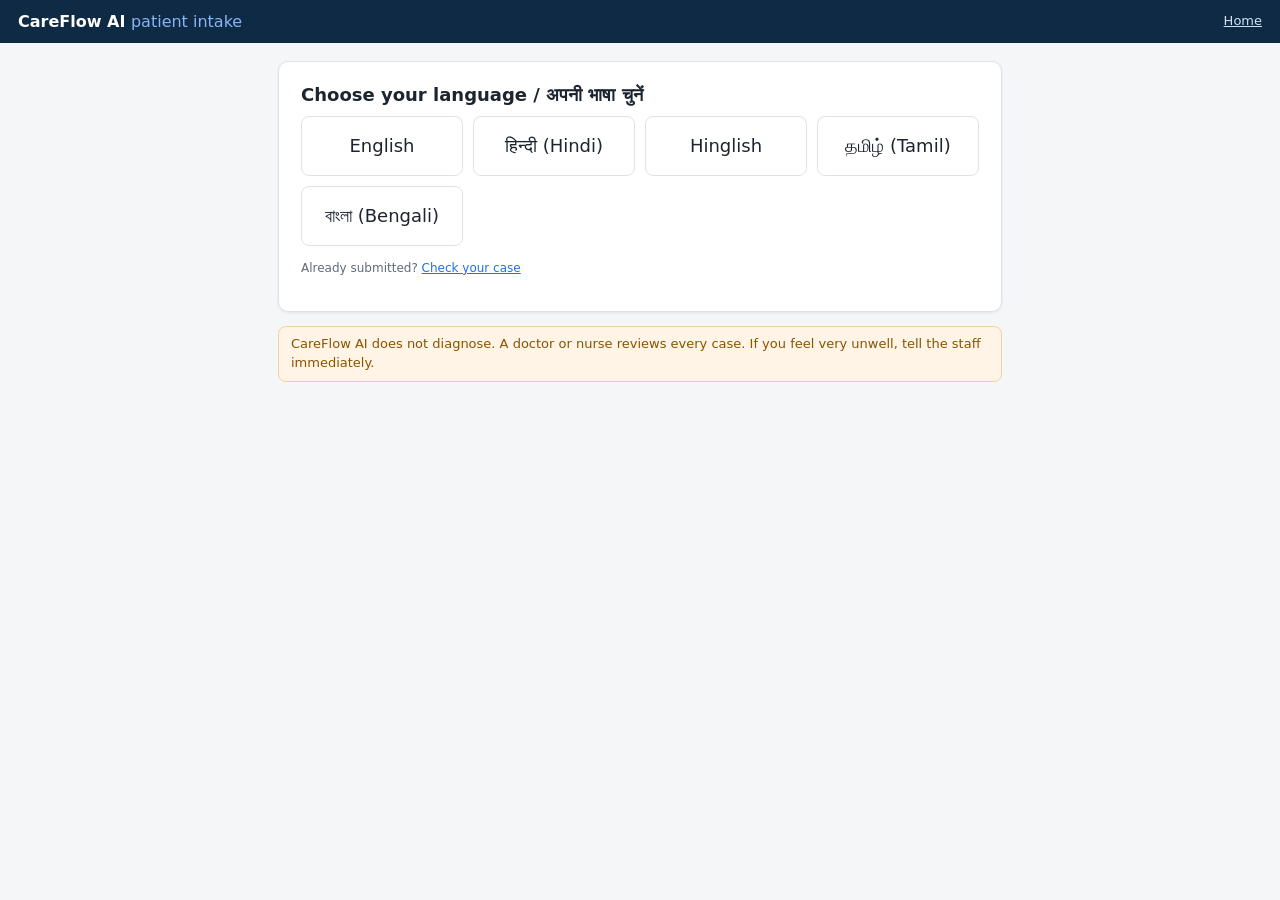
<file: static/intake.html>
<!doctype html>
<html lang="en">
<head>
  <meta charset="utf-8">
  <meta name="viewport" content="width=device-width, initial-scale=1">
  <title>CareFlow Intake</title>
  <link rel="stylesheet" href="/static/css/styles.css">
</head>
<body>
  <div class="topbar"><div class="brand">CareFlow AI <span>patient intake</span></div>
    <div class="who"><a href="/static/index.html" style="color:#cfe0f5">Home</a></div></div>
  <div class="kiosk">
    <!-- Step 1: language -->
    <div class="panel" id="step-lang">
      <h2>Choose your language / अपनी भाषा चुनें</h2>
      <div class="lang-grid" id="lang-grid"></div>
      <p class="small muted" style="margin-top:14px">Already submitted? <a href="#" id="go-status">Check your case</a></p>
    </div>

    <!-- Step 2: consent -->
    <div class="panel hidden" id="step-consent">
      <h2 data-t="consent_title"></h2>
      <div id="consent-box"></div>
      <p class="small muted" id="rights"></p>
      <div class="row"><button id="consent-back" data-t="back"></button><button class="primary" id="consent-next" data-t="next"></button></div>
    </div>

    <!-- Step 3: details -->
    <div class="panel hidden" id="step-details">
      <h2 data-t="details_title"></h2>
      <div class="row">
        <div class="grow"><label data-t="name"></label><input id="p-name" autocomplete="off"></div>
        <div style="width:110px"><label data-t="age"></label><input id="p-age" type="number" min="0" max="120" step="0.1"></div>
        <div style="width:150px"><label data-t="sex"></label>
          <select id="p-sex"><option value=""></option><option value="F">F</option><option value="M">M</option><option value="O">Other</option></select></div>
      </div>
      <label data-t="describe"></label>
      <textarea id="p-text" data-tp="describe_ph"></textarea>
      <label data-t="voice"></label>
      <div class="row">
        <button id="rec-btn" data-t="record"></button>
        <span id="rec-state" class="muted small"></span>
        <audio id="rec-audio" controls class="hidden"></audio>
      </div>
      <label data-t="reports"></label>
      <input type="file" id="p-files" multiple accept=".pdf,image/*,audio/*">
      <p class="small muted" data-t="reports_hint"></p>
      <div class="row" style="margin-top:14px"><button id="details-back" data-t="back"></button>
        <button class="primary big" id="submit" data-t="submit"></button></div>
      <p class="small" id="submit-err" style="color:var(--bad)"></p>
    </div>

    <!-- Step 4: status / follow-up loop -->
    <div class="panel hidden" id="step-status">
      <h2 data-t="thanks"></h2>
      <p id="st-message" class="big"></p>
      <p data-t="your_codes"></p>
      <div class="row"><span class="codebox" id="st-code"></span><span class="codebox" id="st-access"></span></div>
      <p class="small muted" data-t="keep_codes"></p>
      <div id="st-questions"></div>
      <hr style="border:none;border-top:1px solid var(--line);margin:18px 0">
      <div class="row"><button id="st-withdraw" data-t="withdraw"></button><button class="danger" id="st-erase" data-t="erase"></button></div>
    </div>

    <div class="panel hidden" id="step-lookup">
      <h2>Check your case</h2>
      <div class="row"><input id="lk-code" placeholder="Case code (CF-XXXXX)"><input id="lk-access" placeholder="Access code (6 digits)">
        <button class="primary" id="lk-go">Open</button></div>
    </div>
    <p class="disclaimer small">CareFlow AI does not diagnose. A doctor or nurse reviews every case. If you feel very unwell, tell the staff immediately.</p>
  </div>
<script src="/static/js/common.js"></script>
<script>
const T = {
  en: { consent_title: 'Your consent', back: 'Back', next: 'Continue', details_title: 'Tell us what is wrong', name: 'Name', age: 'Age (years)', sex: 'Sex',
        describe: 'Describe the problem in your own words', describe_ph: 'e.g. chest pain since 1 hour, sweating...', voice: 'Or record a voice note',
        record: 'Start recording', stop: 'Stop recording', reports: 'Attach reports or prescriptions (photo or PDF)', reports_hint: 'Optional. Lab reports, discharge summaries, prescriptions.',
        submit: 'Submit', thanks: 'Thank you', your_codes: 'Your case code and access code:', keep_codes: 'Keep these codes. You need them to answer questions, withdraw consent or delete your data.',
        questions: 'The care team has a few questions', answer: 'Send answer', withdraw: 'Withdraw consent', erase: 'Delete my data', need_consent: 'Please accept the required consent to continue.',
        need_input: 'Please type a message, record a voice note or attach a report.', confirm_erase: 'Delete all your data permanently?' },
  hi: { consent_title: 'आपकी सहमति', back: 'वापस', next: 'आगे', details_title: 'अपनी समस्या बताएं', name: 'नाम', age: 'उम्र (साल)', sex: 'लिंग',
        describe: 'अपनी समस्या अपने शब्दों में लिखें', describe_ph: 'जैसे: एक घंटे से सीने में दर्द, पसीना...', voice: 'या आवाज़ में रिकॉर्ड करें',
        record: 'रिकॉर्डिंग शुरू करें', stop: 'रिकॉर्डिंग रोकें', reports: 'रिपोर्ट या पर्चा लगाएं (फोटो या PDF)', reports_hint: 'वैकल्पिक।',
        submit: 'जमा करें', thanks: 'धन्यवाद', your_codes: 'आपका केस कोड और एक्सेस कोड:', keep_codes: 'ये कोड संभाल कर रखें।',
        questions: 'देखभाल टीम के कुछ सवाल', answer: 'जवाब भेजें', withdraw: 'सहमति वापस लें', erase: 'मेरा डेटा हटाएं', need_consent: 'आगे बढ़ने के लिए आवश्यक सहमति दें।',
        need_input: 'कृपया संदेश लिखें, आवाज़ रिकॉर्ड करें या रिपोर्ट लगाएं।', confirm_erase: 'क्या आप अपना सारा डेटा हमेशा के लिए हटाना चाहते हैं?' },
  'hi-en': { consent_title: 'Aapki sehmati', back: 'Wapas', next: 'Aage', details_title: 'Apni takleef batayein', name: 'Naam', age: 'Umar (saal)', sex: 'Ling',
        describe: 'Apni takleef apne shabdon mein likhein', describe_ph: 'jaise: 1 ghante se seene mein dard, pasina...', voice: 'Ya awaaz mein record karein',
        record: 'Recording shuru karein', stop: 'Recording rokein', reports: 'Report ya parcha lagayein (photo ya PDF)', reports_hint: 'Optional.',
        submit: 'Submit karein', thanks: 'Dhanyavaad', your_codes: 'Aapka case code aur access code:', keep_codes: 'Yeh codes sambhaal kar rakhein.',
        questions: 'Care team ke kuch sawaal', answer: 'Jawab bhejein', withdraw: 'Sehmati wapas lein', erase: 'Mera data delete karein', need_consent: 'Aage badhne ke liye zaroori sehmati dein.',
        need_input: 'Kripya message likhein, awaaz record karein ya report lagayein.', confirm_erase: 'Kya aap apna saara data hamesha ke liye delete karna chahte hain?' },
  ta: { consent_title: 'உங்கள் ஒப்புதல்', back: 'பின்', next: 'தொடர்', details_title: 'உங்கள் பிரச்சனையைச் சொல்லுங்கள்', name: 'பெயர்', age: 'வயது', sex: 'பாலினம்',
        describe: 'உங்கள் பிரச்சனையை உங்கள் சொந்த வார்த்தைகளில் எழுதுங்கள்', describe_ph: 'எ.கா: 4 நாட்களாக இருமல்...', voice: 'அல்லது குரல் பதிவு செய்யுங்கள்',
        record: 'பதிவு தொடங்கு', stop: 'பதிவை நிறுத்து', reports: 'அறிக்கைகளை இணைக்கவும் (புகைப்படம் அல்லது PDF)', reports_hint: 'விருப்பத்தேர்வு.',
        submit: 'சமர்ப்பி', thanks: 'நன்றி', your_codes: 'உங்கள் கேஸ் குறியீடு மற்றும் அணுகல் குறியீடு:', keep_codes: 'இந்தக் குறியீடுகளைப் பத்திரமாக வைத்திருங்கள்.',
        questions: 'பராமரிப்புக் குழுவின் சில கேள்விகள்', answer: 'பதில் அனுப்பு', withdraw: 'ஒப்புதலைத் திரும்பப் பெறு', erase: 'என் தரவை நீக்கு', need_consent: 'தொடர தேவையான ஒப்புதலை அளிக்கவும்.',
        need_input: 'செய்தி எழுதவும், குரல் பதிவு செய்யவும் அல்லது அறிக்கையை இணைக்கவும்.', confirm_erase: 'உங்கள் எல்லா தரவையும் நிரந்தரமாக நீக்கவா?' },
  bn: { consent_title: 'আপনার সম্মতি', back: 'পিছনে', next: 'এগিয়ে যান', details_title: 'আপনার সমস্যা বলুন', name: 'নাম', age: 'বয়স', sex: 'লিঙ্গ',
        describe: 'নিজের ভাষায় সমস্যাটি লিখুন', describe_ph: 'যেমন: ২ দিন ধরে জ্বর আর কাশি...', voice: 'অথবা ভয়েস রেকর্ড করুন',
        record: 'রেকর্ডিং শুরু', stop: 'রেকর্ডিং বন্ধ', reports: 'রিপোর্ট বা প্রেসক্রিপশন যোগ করুন (ছবি বা PDF)', reports_hint: 'ঐচ্ছিক।',
        submit: 'জমা দিন', thanks: 'ধন্যবাদ', your_codes: 'আপনার কেস কোড ও অ্যাক্সেস কোড:', keep_codes: 'এই কোডগুলি সংরক্ষণ করুন।',
        questions: 'কেয়ার টিমের কিছু প্রশ্ন', answer: 'উত্তর পাঠান', withdraw: 'সম্মতি প্রত্যাহার', erase: 'আমার তথ্য মুছুন', need_consent: 'এগোতে প্রয়োজনীয় সম্মতি দিন।',
        need_input: 'অনুগ্রহ করে বার্তা লিখুন, ভয়েস রেকর্ড করুন বা রিপোর্ট যোগ করুন।', confirm_erase: 'আপনার সব তথ্য স্থায়ীভাবে মুছে ফেলবেন?' },
};
let lang = 'en', recorder = null, chunks = [], recBlob = null, consentState = {}, current = null, pollTimer = null;
const $ = id => document.getElementById(id);
const t = k => (T[lang] && T[lang][k]) || T.en[k];
function show(id) { for (const s of ['step-lang', 'step-consent', 'step-details', 'step-status', 'step-lookup']) $(s).classList.toggle('hidden', s !== id); }
function applyT() {
  document.querySelectorAll('[data-t]').forEach(el => el.textContent = t(el.dataset.t));
  document.querySelectorAll('[data-tp]').forEach(el => el.placeholder = t(el.dataset.tp));
}
for (const [code, name] of Object.entries(CF.langs)) {
  const b = document.createElement('button'); b.textContent = name;
  b.onclick = async () => { lang = code; applyT(); await loadConsent(); show('step-consent'); };
  $('lang-grid').appendChild(b);
}
async function loadConsent() {
  const c = await CF.api('/api/consent?lang=' + encodeURIComponent(lang));
  consentState = { version: c.version };
  $('consent-box').innerHTML = Object.entries(c.scopes).map(([k, s]) =>
    `<label class="check"><input type="checkbox" data-scope="${esc(k)}"> <span>${esc(s.text)}${s.required ? ' <b>*</b>' : ''}</span></label>`).join('');
  $('rights').textContent = c.rights;
}
$('consent-back').onclick = () => show('step-lang');
$('consent-next').onclick = () => {
  document.querySelectorAll('[data-scope]').forEach(cb => consentState[cb.dataset.scope] = cb.checked);
  if (!consentState.triage) { alert(t('need_consent')); return; }
  show('step-details');
};
$('details-back').onclick = () => show('step-consent');
$('rec-btn').onclick = async () => {
  if (recorder && recorder.state === 'recording') { recorder.stop(); return; }
  try {
    const stream = await navigator.mediaDevices.getUserMedia({ audio: true });
    recorder = new MediaRecorder(stream); chunks = [];
    recorder.ondataavailable = e => chunks.push(e.data);
    recorder.onstop = () => {
      recBlob = new Blob(chunks, { type: recorder.mimeType || 'audio/webm' });
      $('rec-audio').src = URL.createObjectURL(recBlob); $('rec-audio').classList.remove('hidden');
      $('rec-state').textContent = `${(recBlob.size / 1024).toFixed(0)} KB`; $('rec-btn').textContent = t('record');
      stream.getTracks().forEach(tr => tr.stop());
    };
    recorder.start(); $('rec-btn').textContent = t('stop'); $('rec-state').innerHTML = '<span class="rec-dot"></span>';
  } catch (e) { $('rec-state').textContent = 'Microphone not available: ' + e.message; }
};
$('submit').onclick = async () => {
  const text = $('p-text').value.trim(), files = $('p-files').files;
  if (!text && !recBlob && !files.length) { $('submit-err').textContent = t('need_input'); return; }
  const fd = new FormData();
  fd.append('patient', JSON.stringify({ name: $('p-name').value, age: $('p-age').value, sex: $('p-sex').value }));
  fd.append('consent', JSON.stringify(consentState)); fd.append('language', lang);
  if (text) fd.append('text', text);
  if (recBlob) fd.append('files', recBlob, 'voice-note.' + (recBlob.type.includes('ogg') ? 'ogg' : 'webm'));
  for (const f of files) fd.append('files', f);
  $('submit').disabled = true; $('submit-err').textContent = '';
  try {
    const r = await CF.api('/api/intake/patient', { method: 'POST', body: fd });
    current = { code: r.code, access: r.access_code };
    $('st-code').textContent = r.code; $('st-access').textContent = r.access_code; $('st-message').textContent = r.message || '';
    show('step-status'); poll();
  } catch (e) { $('submit-err').textContent = e.message; }
  $('submit').disabled = false;
};
async function poll() {
  clearTimeout(pollTimer);
  if (!current) return;
  try {
    const s = await CF.api(`/api/patient/${encodeURIComponent(current.code)}?access=${encodeURIComponent(current.access)}`);
    lang = s.language || lang; applyT();
    $('st-code').textContent = current.code; $('st-access').textContent = current.access;
    $('st-message').textContent = s.status === 'withdrawn' ? 'Consent withdrawn.' : (s.message || '');
    const box = $('st-questions');
    if (s.questions.length) {
      box.innerHTML = `<h3>${esc(t('questions'))}</h3>` + s.questions.map((q, i) =>
        `<div class="panel"><p class="big">${esc(q.text)}</p><div class="row"><input id="ans-${i}" class="grow">
         <button class="primary" data-i="${i}">${esc(t('answer'))}</button></div></div>`).join('');
      box.querySelectorAll('button[data-i]').forEach(b => b.onclick = async () => {
        const q = s.questions[+b.dataset.i], v = $('ans-' + b.dataset.i).value.trim(); if (!v) return;
        await CF.api(`/api/patient/${current.code}/answer?access=${current.access}`, { method: 'POST', json: { question_id: q.id, question_text: q.text, answer: v } });
        toast('Sent'); poll();
      });
    } else box.innerHTML = '';
  } catch (e) { $('st-message').textContent = e.message; }
  pollTimer = setTimeout(poll, 6000);
}
$('st-withdraw').onclick = async () => { await CF.api(`/api/patient/${current.code}/withdraw?access=${current.access}`, { method: 'POST' }); poll(); };
$('st-erase').onclick = async () => {
  if (!confirm(t('confirm_erase'))) return;
  await CF.api(`/api/patient/${current.code}/erase?access=${current.access}`, { method: 'POST' });
  clearTimeout(pollTimer); current = null; $('st-questions').innerHTML = ''; $('st-message').textContent = 'Your data has been deleted.';
};
$('go-status').onclick = e => { e.preventDefault(); show('step-lookup'); };
$('lk-go').onclick = () => { current = { code: $('lk-code').value.trim().toUpperCase(), access: $('lk-access').value.trim() }; show('step-status'); poll(); };
applyT();
</script>
</body>
</html>
</file>
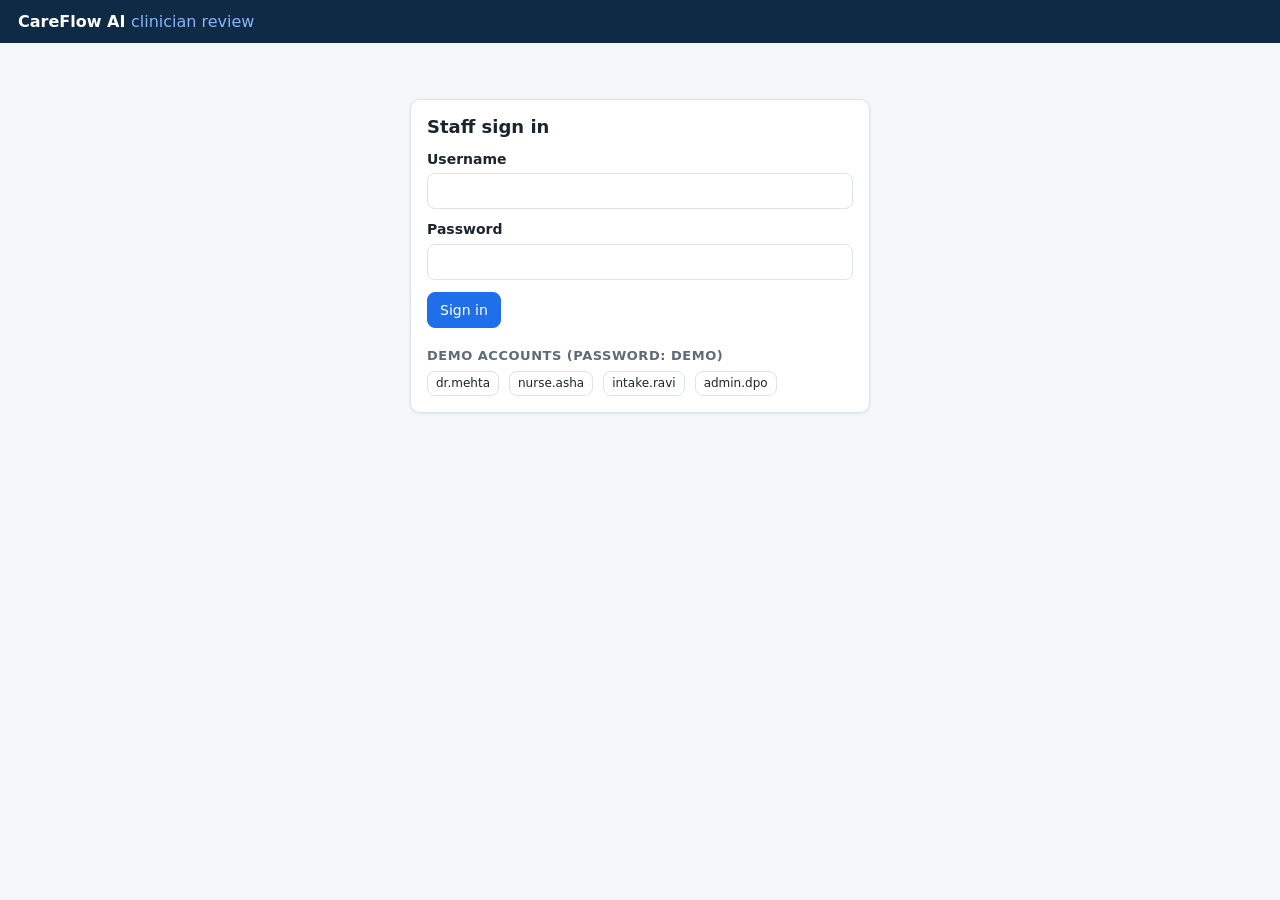
<file: static/staff.html>
<!doctype html>
<html lang="en">
<head>
  <meta charset="utf-8">
  <meta name="viewport" content="width=device-width, initial-scale=1">
  <title>CareFlow Staff</title>
  <link rel="stylesheet" href="/static/css/styles.css">
</head>
<body>
  <div class="topbar">
    <div class="brand">CareFlow AI <span>clinician review</span></div>
    <nav id="nav"></nav>
    <div class="who" id="who"></div>
  </div>
  <div class="wrap">
    <div id="alert-slot"></div>
    <div id="view"></div>
  </div>
  <script src="/static/js/common.js"></script>
  <script src="/static/js/staff.js"></script>
</body>
</html>
</file>
<file: static/css/styles.css>
:root {
  --bg: #f4f6f8; --panel: #ffffff; --ink: #1c2430; --muted: #5d6b7a; --line: #dde3ea; --accent: #1f6feb;
  --accent-soft: #e8f0fe; --p1: #c62828; --p2: #ef6c00; --p3: #f9a825; --p4: #2e7d32; --p5: #546e7a;
  --warn-bg: #fff4e5; --warn: #8a5300; --bad-bg: #fdecea; --bad: #a11a1a; --ok-bg: #e8f5e9; --ok: #1b5e20;
  --radius: 10px; --shadow: 0 1px 3px rgba(16, 24, 40, .08);
  font-family: "Inter", "Segoe UI", system-ui, -apple-system, "Noto Sans", "Noto Sans Devanagari", "Noto Sans Tamil", "Noto Sans Bengali", sans-serif;
}
* { box-sizing: border-box; }
body { margin: 0; background: var(--bg); color: var(--ink); font-size: 14px; line-height: 1.45; }
a { color: var(--accent); }
h1, h2, h3, h4 { margin: 0 0 .5em; line-height: 1.25; }
h2 { font-size: 18px; } h3 { font-size: 15px; } h4 { font-size: 13px; text-transform: uppercase; letter-spacing: .04em; color: var(--muted); }
button, .btn { font: inherit; border: 1px solid var(--line); background: var(--panel); color: var(--ink); padding: 7px 12px;
  border-radius: 8px; cursor: pointer; }
button:hover { border-color: #b8c2cc; }
button.primary { background: var(--accent); border-color: var(--accent); color: #fff; }
button.danger { background: var(--bad); border-color: var(--bad); color: #fff; }
button.small { padding: 3px 8px; font-size: 12px; }
button:disabled { opacity: .5; cursor: not-allowed; }
input, select, textarea { font: inherit; border: 1px solid var(--line); border-radius: 8px; padding: 7px 9px; background: #fff; color: var(--ink); width: 100%; }
textarea { min-height: 90px; resize: vertical; }
label { display: block; font-weight: 600; margin: 10px 0 4px; }
.row { display: flex; gap: 10px; align-items: center; flex-wrap: wrap; }
.grow { flex: 1; }
.muted { color: var(--muted); }
.small { font-size: 12px; }
.hidden { display: none !important; }
.panel { background: var(--panel); border: 1px solid var(--line); border-radius: var(--radius); box-shadow: var(--shadow); padding: 16px; margin-bottom: 14px; }
.topbar { background: #0f2a44; color: #fff; padding: 10px 18px; display: flex; align-items: center; gap: 16px; position: sticky; top: 0; z-index: 20; }
.topbar .brand { font-weight: 700; font-size: 16px; }
.topbar .brand span { color: #8ab4f8; font-weight: 500; }
.topbar nav { display: flex; gap: 4px; }
.topbar nav button { background: transparent; color: #cfe0f5; border: none; }
.topbar nav button.active { background: rgba(255,255,255,.14); color: #fff; }
.topbar .who { margin-left: auto; font-size: 13px; color: #cfe0f5; }
.wrap { max-width: 1400px; margin: 0 auto; padding: 16px; }
.disclaimer { background: var(--warn-bg); color: var(--warn); border: 1px solid #f3d19e; padding: 8px 12px; border-radius: 8px; font-size: 13px; }
.pill { display: inline-block; padding: 2px 8px; border-radius: 999px; font-weight: 700; font-size: 12px; color: #fff; white-space: nowrap; }
.pill.P1 { background: var(--p1); } .pill.P2 { background: var(--p2); } .pill.P3 { background: var(--p3); color: #3b2c00; }
.pill.P4 { background: var(--p4); } .pill.P5 { background: var(--p5); }
.chip { display: inline-block; padding: 1px 7px; border-radius: 6px; font-size: 12px; background: #eef1f4; color: #33404d; margin: 2px 3px 2px 0; border: 1px solid transparent; }
.chip.warn { background: var(--warn-bg); color: var(--warn); } .chip.bad { background: var(--bad-bg); color: var(--bad); }
.chip.ok { background: var(--ok-bg); color: var(--ok); }
.chip.link { cursor: pointer; border-color: #c9d7ea; background: var(--accent-soft); color: #1849a9; }
.chip.link:hover { border-color: var(--accent); }
table { width: 100%; border-collapse: collapse; }
th, td { text-align: left; padding: 8px; border-bottom: 1px solid var(--line); vertical-align: top; }
th { font-size: 12px; color: var(--muted); font-weight: 600; text-transform: uppercase; letter-spacing: .03em; }
tr.clickable { cursor: pointer; } tr.clickable:hover { background: #f7f9fc; }
tr.approved td { opacity: .6; }
.alert-banner { background: var(--p1); color: #fff; padding: 8px 14px; border-radius: 8px; margin-bottom: 12px; font-weight: 600;
  display: flex; gap: 8px; align-items: center; flex-wrap: wrap; animation: pulse 1.4s ease-in-out 3; }
.alert-banner button { white-space: nowrap; }
td b, td.nowrap { white-space: nowrap; }
@keyframes pulse { 50% { opacity: .75; } }
.case-grid { display: grid; grid-template-columns: minmax(0, 1.25fr) minmax(0, 1fr); gap: 14px; align-items: start; }
.sticky { position: sticky; top: 64px; }
.flag { border-left: 4px solid var(--line); padding: 8px 10px; margin: 6px 0; background: #fafbfc; border-radius: 6px; }
.flag.high { border-color: var(--bad); background: var(--bad-bg); } .flag.medium { border-color: #f0a500; background: var(--warn-bg); }
.flag.low { border-color: #9fb3c8; }
.flag.resolved, .flag.acknowledged { opacity: .6; }
.rf { border: 1px solid #f1c4c4; background: #fff7f7; border-radius: 8px; padding: 8px 10px; margin: 6px 0; }
.evidence-text { white-space: pre-wrap; background: #fbfcfd; border: 1px solid var(--line); border-radius: 8px; padding: 10px; font-size: 14px; }
mark { background: #ffe58a; padding: 0 2px; border-radius: 3px; }
.ev-canvas-wrap { position: relative; max-height: 520px; overflow: auto; border: 1px solid var(--line); border-radius: 8px; }
.ev-canvas-wrap img { display: block; width: 100%; }
.ev-box { position: absolute; border: 3px solid #e53935; background: rgba(255, 235, 59, .25); pointer-events: none; }
.pdf-line { padding: 2px 6px; border-radius: 4px; font-family: ui-monospace, monospace; font-size: 12px; }
.pdf-line.hit { background: #ffe58a; }
.pdf-line.hidden-line { color: var(--bad); text-decoration: underline wavy var(--bad); }
.timeline { border-left: 2px solid var(--line); margin-left: 6px; padding-left: 14px; }
.timeline .tl { position: relative; margin: 8px 0; }
.timeline .tl::before { content: ""; position: absolute; left: -20px; top: 5px; width: 10px; height: 10px; border-radius: 50%; background: var(--accent); }
.conf { font-size: 11px; color: var(--muted); }
.conf.low { color: var(--bad); font-weight: 700; }
.note-editor { font-family: ui-monospace, "Noto Sans Mono", monospace; font-size: 12.5px; min-height: 340px; }
.diff-add { background: #e6ffed; } .diff-del { background: #ffeef0; text-decoration: line-through; }
.tabs { display: flex; gap: 6px; margin-bottom: 8px; }
.tabs button.active { background: var(--accent-soft); border-color: var(--accent); color: #1849a9; }
.kpi { display: inline-block; min-width: 140px; margin: 0 12px 12px 0; padding: 12px; border: 1px solid var(--line); border-radius: 8px; background: #fff; }
.kpi b { display: block; font-size: 22px; }
.bar { height: 14px; background: var(--accent); border-radius: 4px; }
.toast { position: fixed; bottom: 18px; right: 18px; background: #0f2a44; color: #fff; padding: 10px 14px; border-radius: 8px; z-index: 50; }
/* Patient kiosk */
.kiosk { max-width: 760px; margin: 0 auto; padding: 18px; }
.kiosk .panel { padding: 22px; }
.lang-grid { display: grid; grid-template-columns: repeat(auto-fit, minmax(130px, 1fr)); gap: 10px; }
.lang-grid button { padding: 16px; font-size: 18px; }
.big { font-size: 16px; }
.codebox { font-size: 26px; font-weight: 800; letter-spacing: .08em; background: var(--accent-soft); padding: 10px 14px; border-radius: 8px; display: inline-block; }
.rec-dot { display: inline-block; width: 10px; height: 10px; border-radius: 50%; background: var(--p1); animation: pulse 1s infinite; }
.check { display: flex; gap: 10px; align-items: flex-start; font-weight: 400; margin: 10px 0; }
.check input { width: auto; margin-top: 3px; }
@media (max-width: 1000px) { .case-grid { grid-template-columns: 1fr; } .sticky { position: static; } }
</file>
